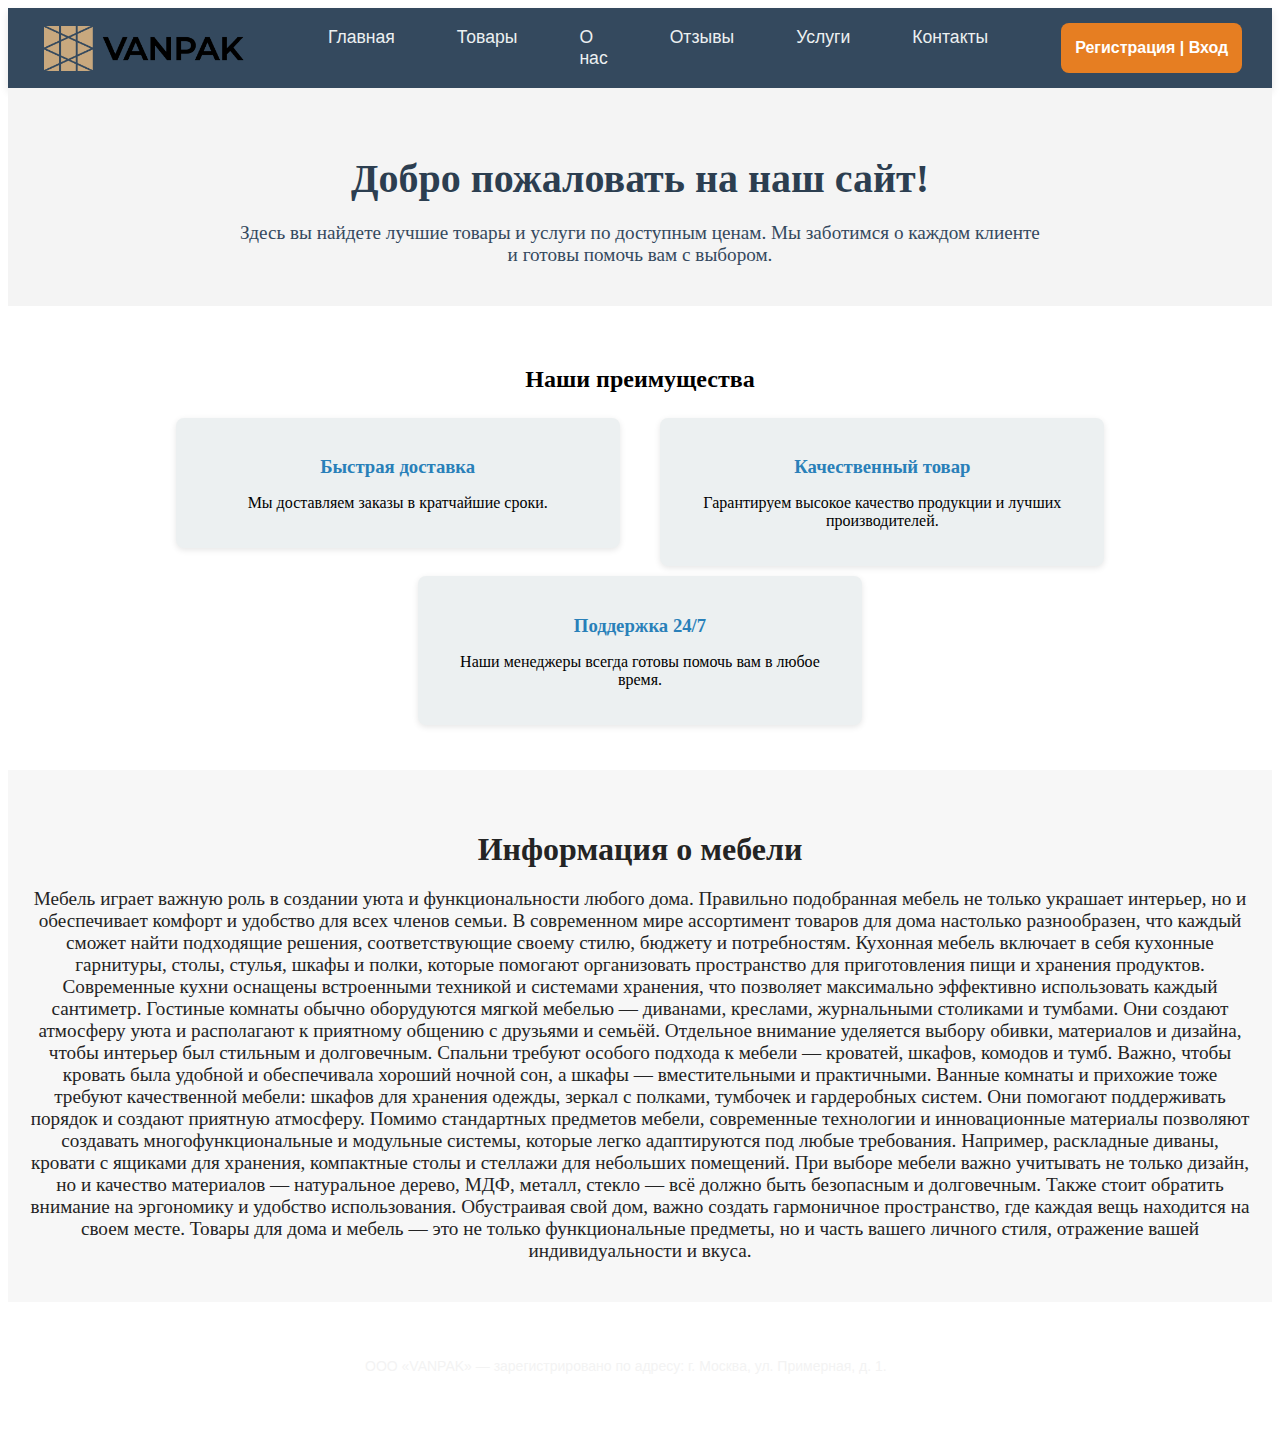
<file: index.html>
<!DOCTYPE html>
<html lang="ru">
<head>
<meta charset="UTF-8" />
<meta name="viewport" content="width=device-width, initial-scale=1.0" />
<link rel="stylesheet" href="css/style.css" />
<title>Мой сайт</title>
</head>
<body>
    <div class="pol">
        <div class="logo">
            <img src="img/opt-logo.png" alt="" />
        </div>
        <div class="menu">
            <a href="index.html">Главная</a>
            <a href="tovar.html">Товары</a>
            <a href="onac.html">О нас</a>
            <a href="otziv.html">Отзывы</a>
            <a href="uslug.html">Услуги</a>
            <a href="contact.html">Контакты</a>
        </div>
        <div class="reg">
            Регистрация | Вход
        </div>
    </div>

    <section class="main-info">
        <h1>Добро пожаловать на наш сайт!</h1>
        <p>Здесь вы найдете лучшие товары и услуги по доступным ценам. Мы заботимся о каждом клиенте и готовы помочь вам с выбором.</p>
    </section>

    <section class="advantages">
        <h2>Наши преимущества</h2>
        <div class="adv-item">
            <h3>Быстрая доставка</h3>
            <p>Мы доставляем заказы в кратчайшие сроки.</p>
        </div>
        <div class="adv-item">
            <h3>Качественный товар</h3>
            <p>Гарантируем высокое качество продукции и лучших производителей.</p>
        </div>
        <div class="adv-item">
            <h3>Поддержка 24/7</h3>
            <p>Наши менеджеры всегда готовы помочь вам в любое время.</p>
        </div>
    </section>
    <section class="inf">
        <h1>Информация о мебели</h1>
        <p>Мебель играет важную роль в создании уюта и функциональности любого дома. Правильно подобранная мебель не только украшает интерьер, но и обеспечивает комфорт и удобство для всех членов семьи. В современном мире ассортимент товаров для дома настолько разнообразен, что каждый сможет найти подходящие решения, соответствующие своему стилю, бюджету и потребностям.

Кухонная мебель включает в себя кухонные гарнитуры, столы, стулья, шкафы и полки, которые помогают организовать пространство для приготовления пищи и хранения продуктов. Современные кухни оснащены встроенными техникой и системами хранения, что позволяет максимально эффективно использовать каждый сантиметр.

Гостиные комнаты обычно оборудуются мягкой мебелью — диванами, креслами, журнальными столиками и тумбами. Они создают атмосферу уюта и располагают к приятному общению с друзьями и семьёй. Отдельное внимание уделяется выбору обивки, материалов и дизайна, чтобы интерьер был стильным и долговечным.

Спальни требуют особого подхода к мебели — кроватей, шкафов, комодов и тумб. Важно, чтобы кровать была удобной и обеспечивала хороший ночной сон, а шкафы — вместительными и практичными.

Ванные комнаты и прихожие тоже требуют качественной мебели: шкафов для хранения одежды, зеркал с полками, тумбочек и гардеробных систем. Они помогают поддерживать порядок и создают приятную атмосферу.

Помимо стандартных предметов мебели, современные технологии и инновационные материалы позволяют создавать многофункциональные и модульные системы, которые легко адаптируются под любые требования. Например, раскладные диваны, кровати с ящиками для хранения, компактные столы и стеллажи для небольших помещений.

При выборе мебели важно учитывать не только дизайн, но и качество материалов — натуральное дерево, МДФ, металл, стекло — всё должно быть безопасным и долговечным. Также стоит обратить внимание на эргономику и удобство использования.

Обустраивая свой дом, важно создать гармоничное пространство, где каждая вещь находится на своем месте. Товары для дома и мебель — это не только функциональные предметы, но и часть вашего личного стиля, отражение вашей индивидуальности и вкуса.
        </p>
    </section>
    </div>
<div class="company-info">
  <p>ООО «VANPAK» — зарегистрировано по адресу: г. Москва, ул. Примерная, д. 1.</p>
</div>

</body>
</html>
</file>
<file: css/style.css>
.pol {
  width: 100%;
  height: 80px;
  display: flex;
  align-items: center;
  justify-content: space-between;
  background-color: #34495e; 
  padding: 0 30px;
  box-shadow: 0 4px 8px rgba(0,0,0,0.1);
  box-sizing: border-box;
  font-family: 'Arial', sans-serif;
  
}

.logo {
  width: 18%;
  display: flex;
  align-items: center;
  justify-content: center;
}
.logo img {
  height: 45px; 
}

.menu {
  width: 50%;
  display: flex;
  justify-content: center;
  gap: 32px;
}

.menu a {
  text-decoration: none;
  color: #ecf0f1; 
  font-size: 1.1em;
  padding: 8px 15px;
  border-radius: 5px;
  transition: background-color 0.3s, color 0.3s;
}

.reg {
  width: 15%;
  height: 50px;
  background-color: #e67e22; 
  display: flex;
  align-items: center;
  justify-content: center;
  color: white;
  font-weight: bold;
  border-radius: 8px;
  cursor: pointer;
  transition: background-color 0.3s;
}

.reg:hover {
  background-color: #d35400;
}

.main-info {
  padding: 40px 20px;
  text-align: center;
  background-color: #f4f4f4;
}

.main-info h1 {
  font-size: 2.5em;
  margin-bottom: 20px;
  color: #2c3e50;
}

.main-info p {
  font-size: 1.2em;
  max-width: 800px;
  margin: 0 auto;
  color: #34495e;
}

.advantages {
  padding: 40px 20px;
  background-color: #ffffff;
  text-align: center;
}

.adv-item {
  display: inline-block;
  width: 33%;
  margin: 5px 1.5%;
  vertical-align: top;
  background-color: #ecf0f1;
  padding: 20px;
  border-radius: 8px;
  box-shadow: 0 2px 6px rgba(0,0,0,0.1);
}

.adv-item h3 {
  margin-bottom: 15px;
  color: #2980b9;
}

.btn {
  display: inline-block;
  margin-top: 20px;
  padding: 12px 30px;
  background-color: #2980b9;
  color: #fff;
  text-decoration: none;
  border-radius: 5px;
  font-size: 1.1em;
  transition: background-color 0.3s;
}

.btn:hover {
  background-color: #3498db;
}

.company-info {
  padding: 20px; 
  max-width: 550px; 
  margin: 20px auto; 
  font-family: Arial, sans-serif; 
  font-size: 14px;
  color: #f3f3f3; 
  line-height: 1.5;
}


.inf {
  padding: 40px 20px;
  text-align: center;
  background-color: #f7f7f7;
}

.inf h1 {
  font-size: 4.5 em;
  margin-bottom: 20px;
  color: #242424;
}

.inf p {
  font-size: 1.2em;
  max-width: 1500px;
  margin: 0 auto;
  color: #242424;
}
</file>
